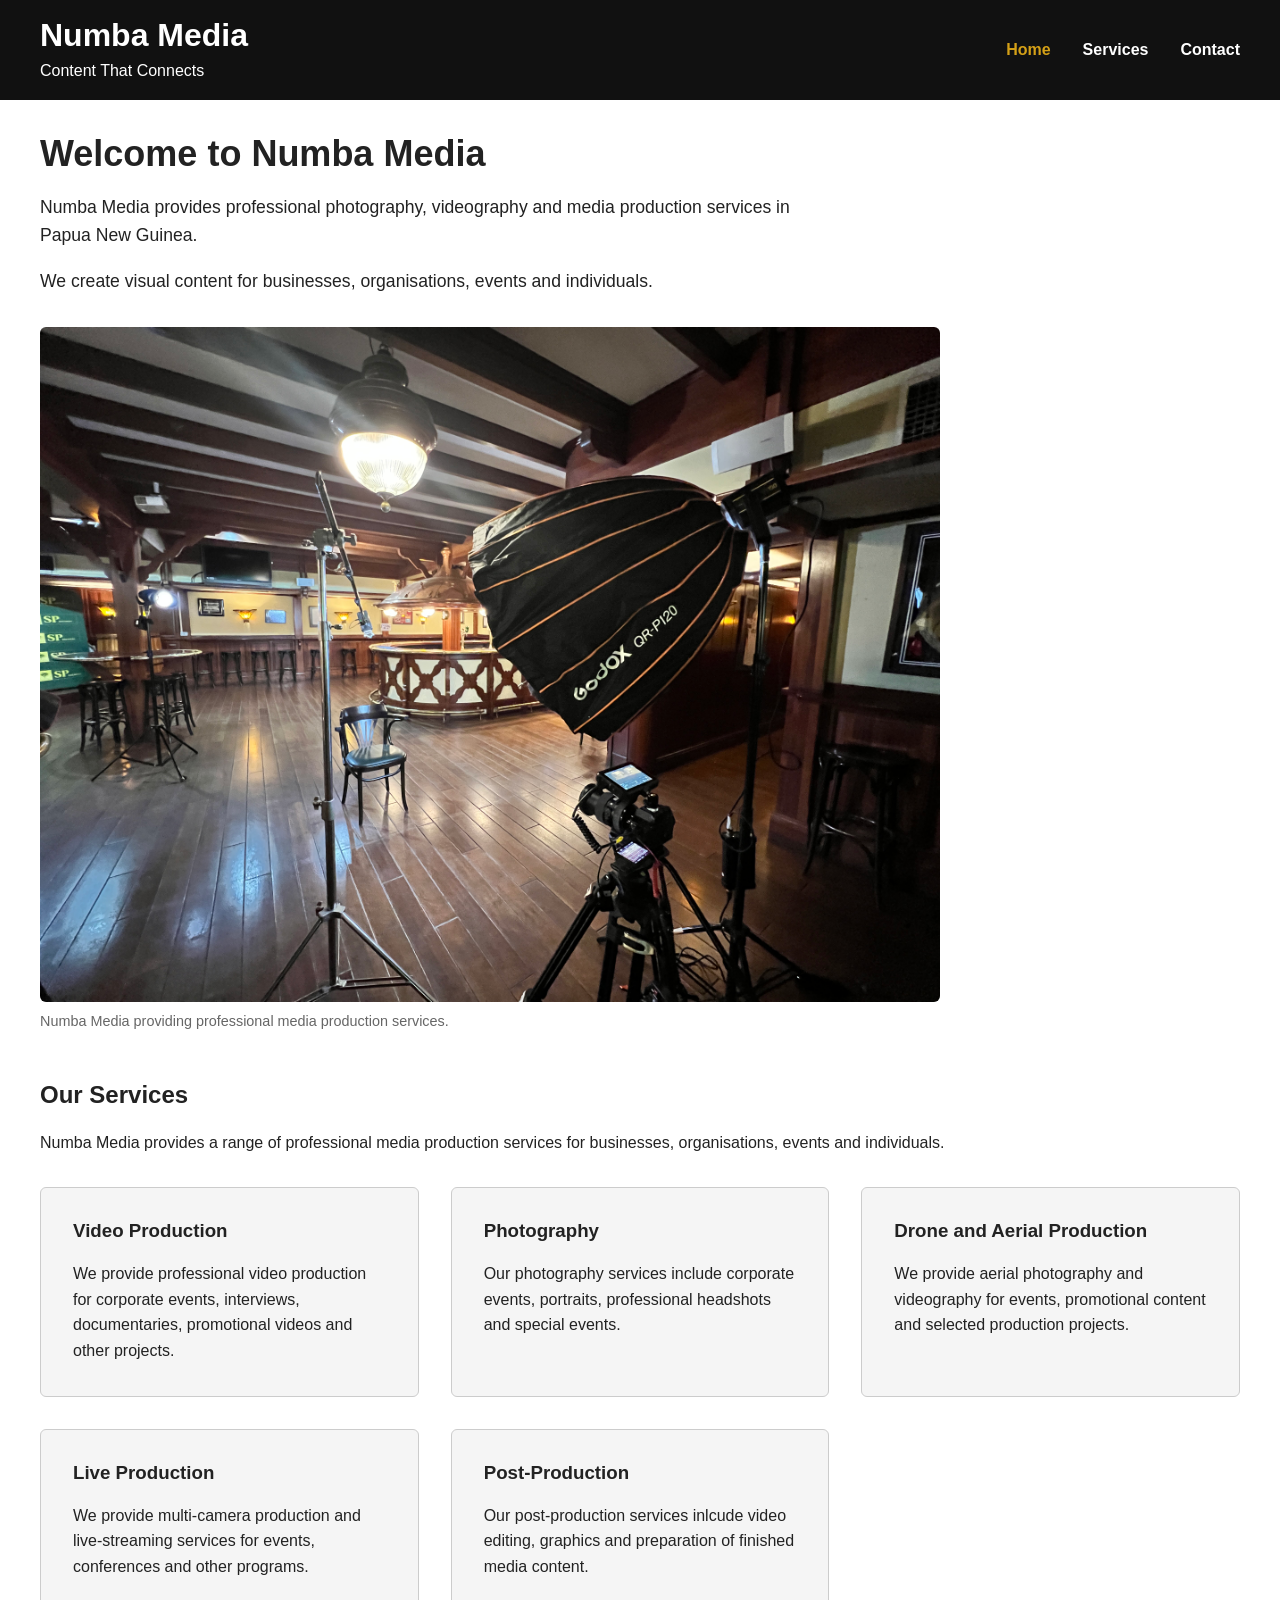
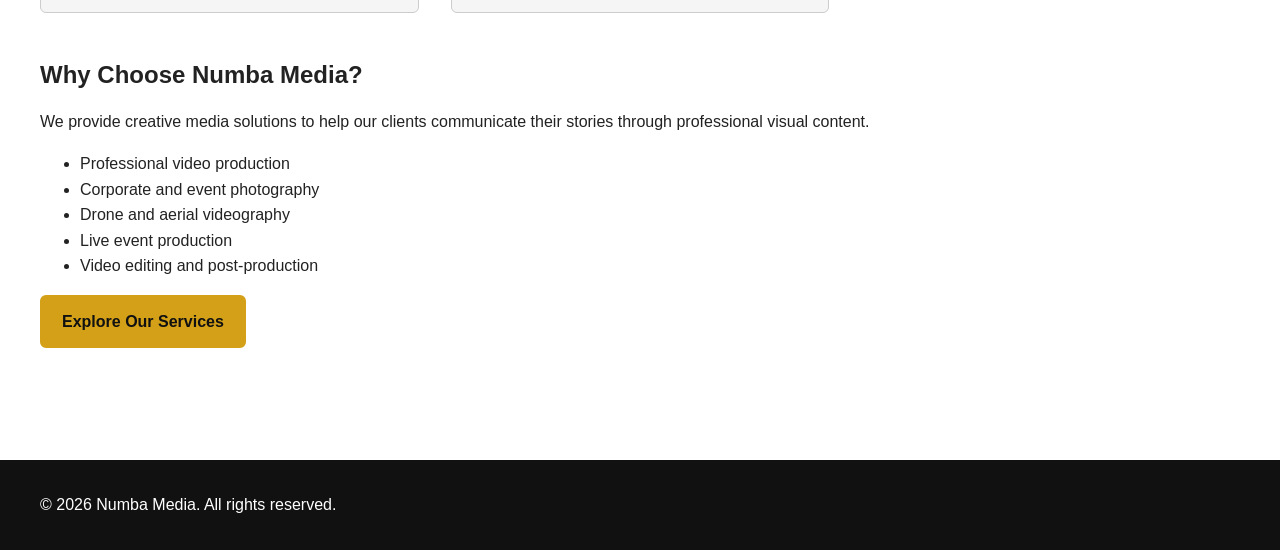
<file: index.html>
<!DOCTYPE html>
<html lang="en">

<head>
    <meta charset="UTF-8">
    <meta name="viewport" content="width=device-width, initial-scale=1.0">
    <title>Numba Media | Home</title>

    <link rel="stylesheet" href="css/style.css">
</head>

<body>

<header class="site-header">

    <div class="header-content">

        <div class="brand">
            <h1>Numba Media</h1>
            <p>Content That Connects</p>
        </div>

        <nav class="main-navigation" aria-label="Main navigation">
            <ul>
                <li>
                    <a href="index.html" aria-current="page">Home</a>
                </li>

                <li>
                    <a href="services.html">Services</a>
                </li>

                <li>
                    <a href="contact.html">Contact</a>
                </li>
            </ul>
        </nav>

    </div>

</header>

<main id="main-content">

<section class="hero" aria-labelledby="welcome-heading">

    <div class="hero-content">
        
        <h2 id="welcome-heading">Welcome to Numba Media</h2>
        
        <p>
            Numba Media provides professional photography, videography
            and media production services in Papua New Guinea.
        </p>
        
        <p>
            We create visual content for businesses, organisations,
            events and individuals.
        </p>
    
    </div>
    
    <figure class="hero-image">
        
        <img src="images/numba-media-production.jpg"
         alt="Numba Media crew providing professional media production services">
         
         <figcaption>
            Numba Media providing professional media production services.
        </figcaption>
    
    </figure>

</section>

<section class="services-section" aria-labelledby="services-heading">

    <h2 id="services-heading">Our Services</h2>

    <p>
        Numba Media provides a range of professional media production
        services for businesses, organisations, events and individuals.
    </p>

    <div class="service-grid">

        <article class="service-card">
            <h3>Video Production</h3>
            <p>
                We provide professional video production for corporate events, 
                interviews, documentaries, promotional videos and other projects.
            </p>
        </article>

        <article class="service-card">
            <h3>Photography</h3>
            <p>
                Our photography services include corporate events, portraits, 
                professional headshots and special events.
            </p>
        </article>

        <article class="service-card">
            <h3>Drone and Aerial Production</h3>
            <p>
                We provide aerial photography and videography for events, 
                promotional content and selected production projects.
            </p>
        </article>

        <article class="service-card">
            <h3>Live Production</h3>
            <p>
                We provide multi-camera production and live-streaming services 
                for events, conferences and other programs.
            </p>
        </article>

        <article class="service-card">
            <h3>Post-Production</h3>
            <p>
                Our post-production services inlcude video editing, graphics 
                and preparation of finished media content.
            </p>
        </article>

    </div>

</section>

<section aria-labelledby="why-heading">
    <h2 id="why-heading">Why Choose Numba Media?</h2>

    <p>
        We provide creative media solutions to help our clients
        communicate their stories through professional visual content.
    </p>

    <ul>
        <li>Professional video production</li>
        <li>Corporate and event photography</li>
        <li>Drone and aerial videography</li>
        <li>Live event production</li>
        <li>Video editing and post-production</li>
    </ul>
    
    <p>
        <a class="button" href="services.html">Explore Our Services</a>
    </p>

</section>

</main>

    <footer>
    <p>&copy; 2026 Numba Media. All rights reserved.</p>
    </footer>

    <script src="js/script.js" defer></script>
</body>

</html>
</file>
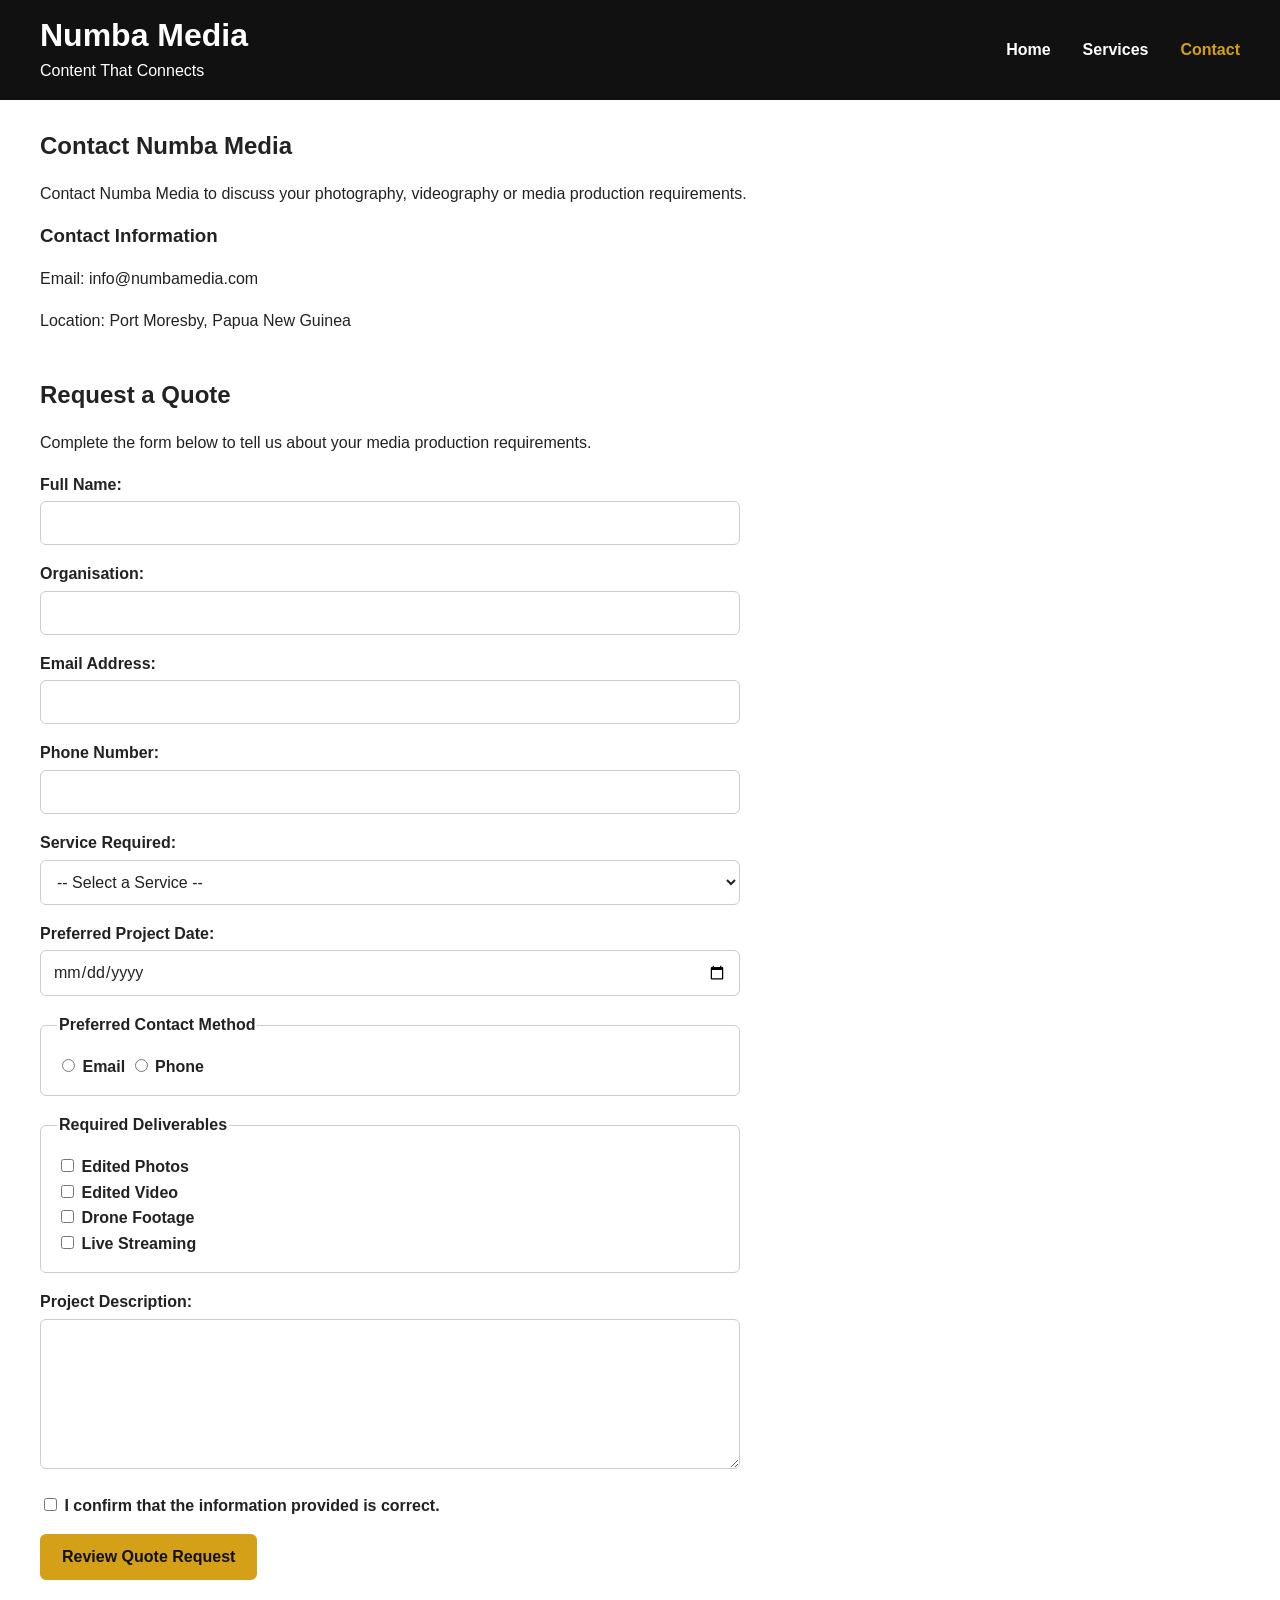
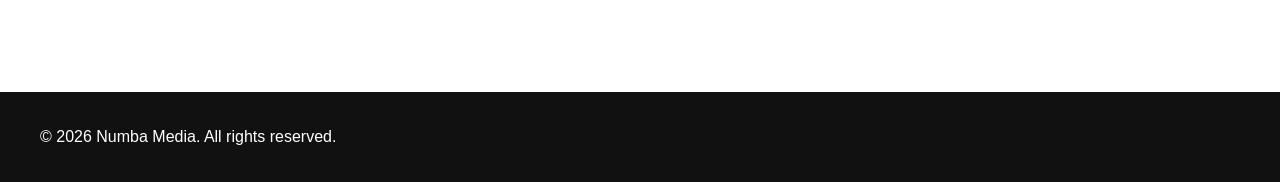
<file: contact.html>
<!DOCTYPE html>
<html lang="en">

<head>
    <meta charset="UTF-8">
    <meta name="viewport" content="width=device-width, initial-scale=1.0">
    <title>Numba Media | Contact</title>

    <link rel="stylesheet" href="css/style.css">
</head>

<body>
    
    <header class="site-header">

    <div class="header-content">

        <div class="brand">
            <h1>Numba Media</h1>
            <p>Content That Connects</p>
        </div>

        <nav class="main-navigation" aria-label="Main navigation">
            <ul>
                <li>
                    <a href="index.html">Home</a>
                </li>

                <li>
                    <a href="services.html">Services</a>
                </li>

                <li>
                    <a href="contact.html" aria-current="page">Contact</a>
                </li>
            </ul>
        </nav>

    </div>

</header>

    <main id="main-content">

        <section aria-labelledby="contact-heading">

            <h2 id="contact-heading">Contact Numba Media</h2>

            <p>
                Contact Numba Media to discuss your photography,
                videography or media production requirements.
            </p>

            <h3>Contact Information</h3>

            <p>
                Email: info@numbamedia.com
            </p>

            <p>
                Location: Port Moresby, Papua New Guinea
            </p>

        </section>
        
        <section aria-labelledby="quote-heading">
            
            <h2 id="quote-heading">Request a Quote</h2>
            
            <p>
                Complete the form below to tell us about your media
                production requirements.
            </p>

            <form id="quote-form" action="#">
                
                <p>
                    <label for="full-name">Full Name:</label><br>
                    <input type="text" 
                            id="full-name" 
                            name="full-name"
                            required>
                </p>
            
                <p>
                    <label for="organisation">Organisation:</label><br>
                    <input type="text"
                            id="organisation" 
                            name="organisation">
                </p>

                <p>
                    <label for="email">Email Address:</label><br>
                    <input 
                        type="email" 
                        id="email"
                        name="email" 
                        required>
                </p>

                <p>
                    <label for="phone">Phone Number:</label><br>
                    <input type="tel"
                            id="phone"
                            name="phone"
                            required>
                </p>

                <p>
                    <label for="service">Service Required:</label><br>

                    <select id="service" name="service" required>
                        <option value="">-- Select a Service --</option>
                        <option value="video-production">Video Production</option>
                        <option value="photography">Photography</option>
                        <option value="drone-production">Drone and Aerial Production</option>
                        <option value="live-production">Live Production</option>
                        <option value="post-production">Post-Production</option>
                    </select>
                </p>
        
                <p>
                    <label for="project-date">Preferred Project Date:</label><br>
                    <input type="date"
                            id="project-date"
                            name="project-date">
                </p>

                <fieldset>
                    <legend>Preferred Contact Method</legend>

                    <input type="radio"
                            id="contact-email"
                            name="contact-method"
                            value="email"
                            required>
                    <label for="contact-email">Email</label>

                    <input type="radio"
                            id="contact-phone"
                            name="contact-method"
                            value="phone">
                    <label for="contact-phone">Phone</label>
                </fieldset>  

                <fieldset>
                    <legend>Required Deliverables</legend>

                    <input type="checkbox"
                            id="photos"
                            name="deliverables"
                            value="photos">
                    <label for="photos">Edited Photos</label><br>

                    <input type="checkbox"
                            id="video"
                            name="deliverables"
                            value="video">
                    <label for="video">Edited Video</label><br>

                    <input type="checkbox"
                            id="drone"
                            name="deliverables"
                            value="drone">
                    <label for="drone">Drone Footage</label><br>

                    <input type="checkbox"
                            id="live-stream"
                            name="deliverables"
                            value="live-stream">
                    <label for="live-stream">Live Streaming</label>
                </fieldset>
                
                <p>
                    <label for="project-description">Project Description:</label><br>

                    <textarea id="project-description"
                            name="project-description"
                            rows="6"
                            cols="50"
                            required></textarea>
                </p>
                
                <p>
                    <input type="checkbox"
                            id="consent"
                            name="consent"
                            required>

                    <label for="consent">
                        I confirm that the information provided is correct.
                    </label>
                </p>

                <p>
                    <button type="submit">Review Quote Request</button>
                </p>

            </form>
            
            <div id="form-feedback" 
                role="status" 
                aria-live="polite"></div>
            
            <section id="quote-preview" 
                    class="quote-preview" 
                    hidden
                    aria-labelledby="quote-preview-heading">
            
                <h3 id="quote-preview-heading">
                    Quote Request Preview
                </h3>
                
                <div id="preview-details"></div>
                
                <p>
                    This is a preview only. Your request has not 
                    been sent to Numba Media.
                </p>
                
                <button type="button" id="edit-request">
                    Edit Request
                </button>
            
            </section>
        
        </main>

    <footer>
        <p>&copy; 2026 Numba Media. All rights reserved.</p>
    </footer>
    
    <script src="js/script.js" defer></script>
</body>

</html>
</file>
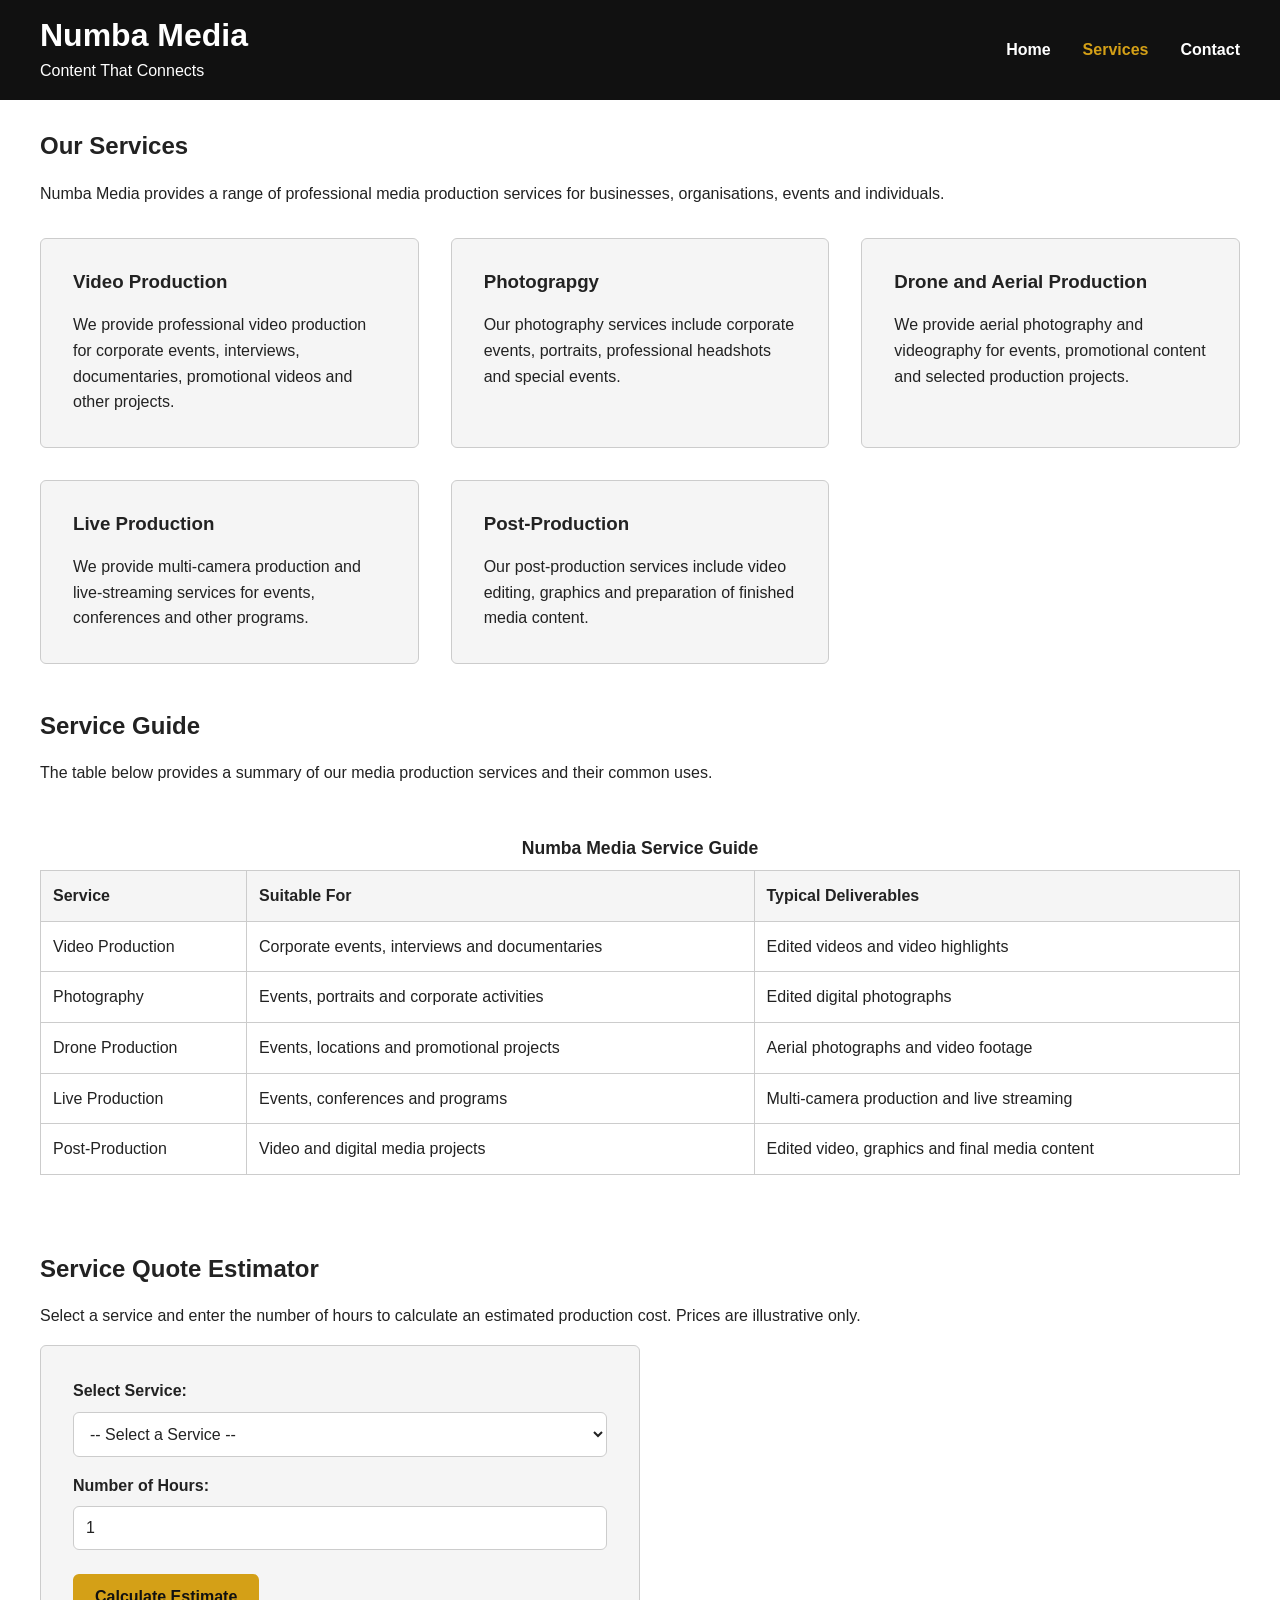
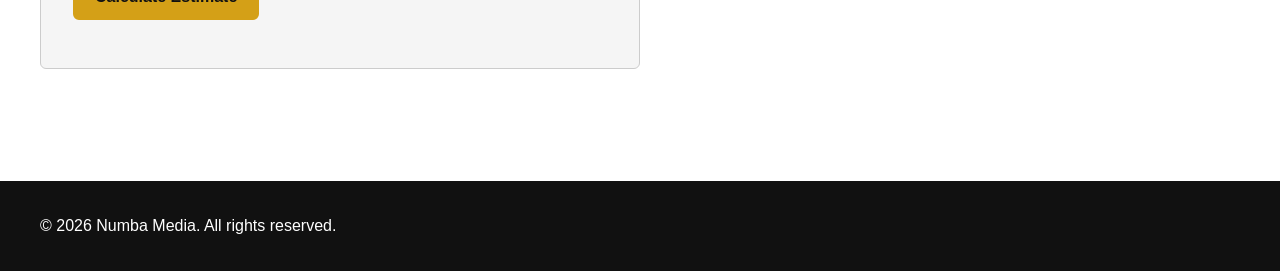
<file: services.html>
<!DOCTYPE html>
<html lang="en">

<head>
    <meta charset="UTF-8">
    <meta name="viewport" content="width=device-width, initial-scale=1.0">
    <title>Numba Media | Services</title>

    <link rel="stylesheet" href="css/style.css">
</head>

<body>
    
 <header class="site-header">

    <div class="header-content">

        <div class="brand">
            <h1>Numba Media</h1>
            <p>Content That Connects</p>
        </div>

        <nav class="main-navigation" aria-label="Main navigation">
            <ul>
                <li>
                    <a href="index.html">Home</a>
                </li>

                <li>
                    <a href="services.html" aria-current="page">Services</a>
                </li>

                <li>
                    <a href="contact.html">Contact</a>
                </li>
            </ul>
        </nav>

    </div>

</header>
    
    <main id="main-content">
        
        <section aria-labelledby="services-heading">
            
            <h2 id="services-heading">Our Services</h2>
            
            <p>
                Numba Media provides a range of professional media production
                services for businesses, organisations, events and individuals.
            </p>

            <div class="service-grid">

                <article class="service-card">
                    <h3>Video Production</h3>
                    <p>
                        We provide professional video production for corporate events, 
                        interviews, documentaries, promotional videos and other projects.
                    </p>
                </article>

                <article class="service-card">
                    <h3>Photograpgy</h3>
                    <p>
                        Our photography services include corporate events, portraits, 
                        professional headshots and special events.
                    </p>
                </article>

                <article class="service-card">
                    <h3>Drone and Aerial Production</h3>
                    <p>
                        We provide aerial photography and videography for events, 
                        promotional content and selected production projects.
                    </p>
                </article>

                <article class="service-card">
                    <h3>Live Production</h3>

                    <p>
                        We provide multi-camera production and live-streaming services
                        for events, conferences and other programs.
                    </p>
                </article>

                <article class="service-card">
                    <h3>Post-Production</h3>
                    <p>
                        Our post-production services include video editing, graphics 
                        and preparation of finished media content.
                    </p>
                </article>

            </div>
        
        </section>
        
        <section aria-labelledby="service-guide-heading">
            
            <h2 id="service-guide-heading">Service Guide</h2>
            
            <p>
                The table below provides a summary of our media production
                services and their common uses.
            </p>

            <div class="table-wrapper">

                <table>
                    <caption>Numba Media Service Guide</caption>
                    
                    <thead>
                        <tr>
                            <th scope="col">Service</th>
                            <th scope="col">Suitable For</th>
                            <th scope="col">Typical Deliverables</th>
                        </tr>
                    </thead>
                
                    <tbody>
                        <tr>
                            <td>Video Production</td>
                            <td>Corporate events, interviews and documentaries</td>
                            <td>Edited videos and video highlights</td>
                        </tr>
                    
                        <tr>
                            <td>Photography</td>
                            <td>Events, portraits and corporate activities</td>
                            <td>Edited digital photographs</td>
                        </tr>
                    
                        <tr>
                            <td>Drone Production</td>
                            <td>Events, locations and promotional projects</td>
                            <td>Aerial photographs and video footage</td>
                        </tr>
                    
                        <tr>
                            <td>Live Production</td>
                            <td>Events, conferences and programs</td>
                            <td>Multi-camera production and live streaming</td>
                        </tr>
                    
                        <tr>
                            <td>Post-Production</td>
                            <td>Video and digital media projects</td>
                            <td>Edited video, graphics and final media content</td>
                        </tr>
                    </tbody>
                </table>
                
            </div>

        </section>
        
        <section class="estimator-section" aria-labelledby="estimator-heading">
            <h2 id="estimator-heading">Service Quote Estimator</h2>
            
            <p>
                Select a service and enter the number of hours
                to calculate an estimated production cost.
                Prices are illustrative only.
            </p>
            
            <div class="estimator-panel">
                
                <label for="estimate-service">Select Service:</label>
                <select id="estimate-service">
                    <option value="">-- Select a Service --</option>
                    <option value="video">Video Production</option>
                    <option value="photo">Photography</option>
                    <option value="drone">Drone Production</option>
                    <option value="live">Live Production</option>
                    <option value="editing">Post-Production</option>
                </select>
                
                <label for="estimate-hours">Number of Hours:</label>
                <input
                    type="number"
                    id="estimate-hours"
                    min="1"
                    max="24"
                    step="1"
                    value="1">
                
                <button type="button" id="calculate-estimate">
                    Calculate Estimate
                </button>
                
                <p id="estimate-result" role="status" aria-live="polite"></p>
            
            </div>
        
        </section>
        
    </main>
    
<footer>
    <p>&copy; 2026 Numba Media. All rights reserved.</p>
</footer>

<script src="js/script.js" defer></script>
</body>

</html>
</file>
<file: css/style.css>
/* ========================================
   NUMBA MEDIA WEBSITE
   ISO229 - Assessment 4
   Responsive HTML5, CSS3 and JavaScript
   ======================================== */


/* ========================================
   1. DESIGN VARIABLES
   ======================================== */

:root {
    --color-primary: #111111;
    --color-secondary: #333333;
    --color-background: #ffffff;
    --color-surface: #f5f5f5;
    --color-text: #222222;
    --color-text-light: #ffffff;
    --color-border: #cccccc;
    --color-accent: #d4a017;

    --color-error: #b42318;
    --color-error-background: #fff1f0;
    --color-success: #176b39;

    --font-primary: Arial, Helvetica, sans-serif;

    --spacing-small: 0.5rem;
    --spacing-medium: 1rem;
    --spacing-large: 2rem;
    --spacing-xlarge: 3rem;

    --border-radius: 6px;
    --content-width: 1200px;
}


/* ========================================
   2. GLOBAL STYLES
   ======================================== */

* {
    box-sizing: border-box;
}

html {
    scroll-behavior: smooth;
}

body {
    margin: 0;
    font-family: var(--font-primary);
    line-height: 1.6;
    color: var(--color-text);
    background-color: var(--color-background);
}

img {
    max-width: 100%;
    height: auto;
}

h1,
h2,
h3 {
    line-height: 1.2;
}

a {
    color: inherit;
}


/* ========================================
   3. HEADER AND NAVIGATION
   FLEXBOX
   ======================================== */

.site-header {
    background-color: var(--color-primary);
    color: var(--color-text-light);
    padding: var(--spacing-medium) var(--spacing-large);
}

.header-content {
    width: 100%;
    max-width: var(--content-width);
    margin: 0 auto;
    display: flex;
    gap: var(--spacing-large);
}

.brand h1 {
    margin: 0;
    font-size: 2rem;
}

.brand p {
    margin: 0.25rem 0 0;
}

.main-navigation ul {
    display: flex;
    list-style: none;
    margin: 0;
    padding: 0;
}

.main-navigation a {
    color: var(--color-text-light);
    text-decoration: none;
    font-weight: bold;
}

.main-navigation a:hover {
    color: var(--color-accent);
}

.main-navigation a[aria-current="page"] {
    color: var(--color-accent);
}


/* ========================================
   4. MAIN CONTENT
   ======================================== */

main {
    width: min(100% - 2rem, var(--content-width));
    margin: 0 auto;
    padding: var(--spacing-large) 0;
}

section {
    margin-bottom: var(--spacing-xlarge);
}

section > h2 {
    margin-top: 0;
}


/* ========================================
   5. HOMEPAGE HERO
   ======================================== */

.hero {
    margin-bottom: var(--spacing-xlarge);
}

.hero-content {
    max-width: 750px;
    margin-bottom: var(--spacing-large);
}

.hero h2 {
    margin-top: 0;
    margin-bottom: var(--spacing-medium);
}

.hero-content p {
    font-size: 1.1rem;
}

.hero-image {
    margin: 0;
}

.hero-image img {
    display: block;
    width: 100%;
    max-width: 900px;
    height: auto;
    border-radius: var(--border-radius);
}

.hero-image figcaption {
    margin-top: var(--spacing-small);
    font-size: 0.9rem;
    color: #666666;
}


/* ========================================
   6. SERVICES - CSS GRID
   ======================================== */

.services-section {
    margin-bottom: var(--spacing-xlarge);
}

.service-grid {
    display: grid;
    gap: var(--spacing-large);
    margin-top: var(--spacing-large);
}

.service-card {
    background-color: var(--color-surface);
    border: 1px solid var(--color-border);
    border-radius: var(--border-radius);
    padding: var(--spacing-large);
}

.service-card h3 {
    margin-top: 0;
}

.service-card p {
    margin-bottom: 0;
}


/* ========================================
   7. BUTTONS
   ======================================== */

.button,
button {
    display: inline-block;
    padding: 0.75rem 1.25rem;
    border: 2px solid var(--color-accent);
    border-radius: var(--border-radius);
    background-color: var(--color-accent);
    color: var(--color-primary);
    font-family: var(--font-primary);
    font-size: 1rem;
    font-weight: bold;
    text-decoration: none;
    cursor: pointer;
}

.button:hover,
button:hover {
    background-color: var(--color-primary);
    border-color: var(--color-primary);
    color: var(--color-text-light);
}

.button:active,
button:active {
    transform: translateY(1px);
}


/* ========================================
   8. A4 SERVICE QUOTE ESTIMATOR
   ======================================== */

.estimator-section {
    margin-top: var(--spacing-xlarge);
}

.estimator-panel {
    width: 100%;
    max-width: 600px;
    padding: var(--spacing-large);
    background-color: var(--color-surface);
    border: 1px solid var(--color-border);
    border-radius: var(--border-radius);
}

.estimator-panel label {
    display: block;
    margin-bottom: var(--spacing-small);
    font-weight: bold;
}

.estimator-panel select,
.estimator-panel input {
    display: block;
    width: 100%;
    max-width: 100%;
    margin-bottom: var(--spacing-medium);
    padding: 0.75rem;
    border: 1px solid var(--color-border);
    border-radius: var(--border-radius);
    background-color: var(--color-background);
    color: var(--color-text);
    font-size: 1rem;
}

.estimator-panel button {
    margin-top: var(--spacing-small);
}

#estimate-result {
    margin-top: var(--spacing-medium);
    font-weight: bold;
}


/* ========================================
   9. CONTACT FORM
   ======================================== */

form {
    width: 100%;
    max-width: 700px;
}

form p {
    margin-bottom: var(--spacing-medium);
}

label,
legend {
    font-weight: bold;
}

input,
select,
textarea {
    font-family: var(--font-primary);
    font-size: 1rem;
}

input[type="text"],
input[type="email"],
input[type="tel"],
input[type="number"],
input[type="date"],
select,
textarea {
    width: 100%;
    max-width: 100%;
    margin-top: 0.25rem;
    padding: 0.75rem;
    border: 1px solid var(--color-border);
    border-radius: var(--border-radius);
    background-color: var(--color-background);
    color: var(--color-text);
}

input[type="radio"],
input[type="checkbox"] {
    width: auto;
    accent-color: var(--color-accent);
}

textarea {
    min-height: 150px;
    resize: vertical;
}

fieldset {
    width: 100%;
    min-width: 0;
    margin: var(--spacing-medium) 0;
    padding: var(--spacing-medium);
    border: 1px solid var(--color-border);
    border-radius: var(--border-radius);
}


/* ========================================
   10. A4 FORM VALIDATION
   ERROR MESSAGES AND FIELD HIGHLIGHTING
   ======================================== */

#quote-form input[aria-invalid="true"],
#quote-form select[aria-invalid="true"],
#quote-form textarea[aria-invalid="true"] {
    border: 2px solid var(--color-error);
    background-color: var(--color-error-background);
    box-shadow: 0 0 0 2px rgba(180, 35, 24, 0.12);
}

#quote-form input[aria-invalid="true"]:focus,
#quote-form select[aria-invalid="true"]:focus,
#quote-form textarea[aria-invalid="true"]:focus {
    outline: 2px solid var(--color-error);
    outline-offset: 2px;
}

.field-error {
    display: block;
    margin-top: 0.35rem;
    color: var(--color-error);
    font-size: 0.9rem;
    font-weight: bold;
}

#form-feedback {
    max-width: 700px;
    margin-top: var(--spacing-medium);
    font-weight: bold;
}

#form-feedback:not(:empty) {
    padding: var(--spacing-medium);
    border-left: 4px solid var(--color-accent);
    background-color: var(--color-surface);
}


/* ========================================
   11. A4 QUOTE REQUEST PREVIEW
   ======================================== */

.quote-preview {
    width: 100%;
    max-width: 700px;
    margin-top: var(--spacing-large);
    padding: var(--spacing-large);
    background-color: var(--color-surface);
    border: 1px solid var(--color-border);
    border-radius: var(--border-radius);
}

.quote-preview[hidden] {
    display: none;
}

.quote-preview h3 {
    margin-top: 0;
}

.quote-preview p {
    margin-bottom: 0.75rem;
}

#preview-details {
    overflow-wrap: anywhere;
}

.quote-preview button {
    margin-top: var(--spacing-medium);
}


/* ========================================
   12. SERVICE GUIDE TABLE
   ======================================== */

.table-wrapper {
    width: 100%;
    overflow-x: auto;
}

table {
    width: 100%;
    min-width: 700px;
    border-collapse: collapse;
    margin-top: var(--spacing-large);
    margin-bottom: var(--spacing-large);
}

caption {
    margin-bottom: var(--spacing-small);
    font-weight: bold;
    font-size: 1.1rem;
}

th,
td {
    border: 1px solid var(--color-border);
    padding: 0.75rem;
    text-align: left;
}

th {
    background-color: var(--color-surface);
}


/* ========================================
   13. FOOTER
   ======================================== */

footer {
    margin-top: var(--spacing-large);
    padding: var(--spacing-large);
    background-color: var(--color-primary);
    color: var(--color-text-light);
}

footer p {
    width: min(100%, var(--content-width));
    margin: 0 auto;
}


/* ========================================
   14. ACCESSIBILITY
   KEYBOARD FOCUS STATES
   ======================================== */

a:focus-visible,
button:focus-visible,
input:focus-visible,
select:focus-visible,
textarea:focus-visible {
    outline: 3px solid var(--color-accent);
    outline-offset: 3px;
}

#quote-form [aria-invalid="true"]:focus-visible {
    outline: 3px solid var(--color-error);
}


/* ========================================
   15. MOBILE FIRST
   BELOW 600px
   ======================================== */

.header-content {
    flex-direction: column;
    align-items: flex-start;
}

.brand {
    width: 100%;
    text-align: left;
}

.main-navigation {
    width: 100%;
}

.main-navigation ul {
    flex-direction: column;
    align-items: flex-start;
    gap: var(--spacing-small);
    margin-top: var(--spacing-medium);
}

.main-navigation a {
    display: block;
    padding: 0.5rem 0;
}

.service-grid {
    grid-template-columns: 1fr;
}

.hero h2 {
    font-size: 1.75rem;
}


/* ========================================
   16. TABLET
   600px TO 1023px
   ======================================== */

@media (min-width: 600px) {

    .header-content {
        flex-direction: column;
        align-items: flex-start;
    }

    .brand {
        width: 100%;
        text-align: left;
    }

    .main-navigation {
        width: 100%;
    }

    .main-navigation ul {
        flex-direction: row;
        align-items: center;
        gap: var(--spacing-large);
        margin-top: var(--spacing-medium);
    }

    .main-navigation a {
        display: inline-block;
    }

    .service-grid {
        grid-template-columns: repeat(2, minmax(0, 1fr));
    }

    .hero h2 {
        font-size: 2rem;
    }
}


/* ========================================
   17. DESKTOP
   1024px AND WIDER
   ======================================== */

@media (min-width: 1024px) {

    .header-content {
        flex-direction: row;
        justify-content: space-between;
        align-items: center;
    }

    .brand {
        width: auto;
        text-align: left;
    }

    .main-navigation {
        width: auto;
    }

    .main-navigation ul {
        flex-direction: row;
        align-items: center;
        gap: var(--spacing-large);
        margin-top: 0;
    }

    .main-navigation a {
        display: inline-block;
        padding: 0.5rem 0;
    }

    .service-grid {
        grid-template-columns: repeat(3, minmax(0, 1fr));
    }

    .hero h2 {
        font-size: 2.25rem;
    }
}


/* ========================================
   18. SMALL MOBILE ADJUSTMENTS
   ======================================== */

@media (max-width: 480px) {

    .site-header {
        padding: var(--spacing-medium);
    }

    .brand h1 {
        font-size: 1.75rem;
    }

    .service-card,
    .estimator-panel,
    .quote-preview {
        padding: var(--spacing-medium);
    }

    .hero h2 {
        font-size: 1.6rem;
    }

    .button,
    button {
        max-width: 100%;
    }
}
</file>
